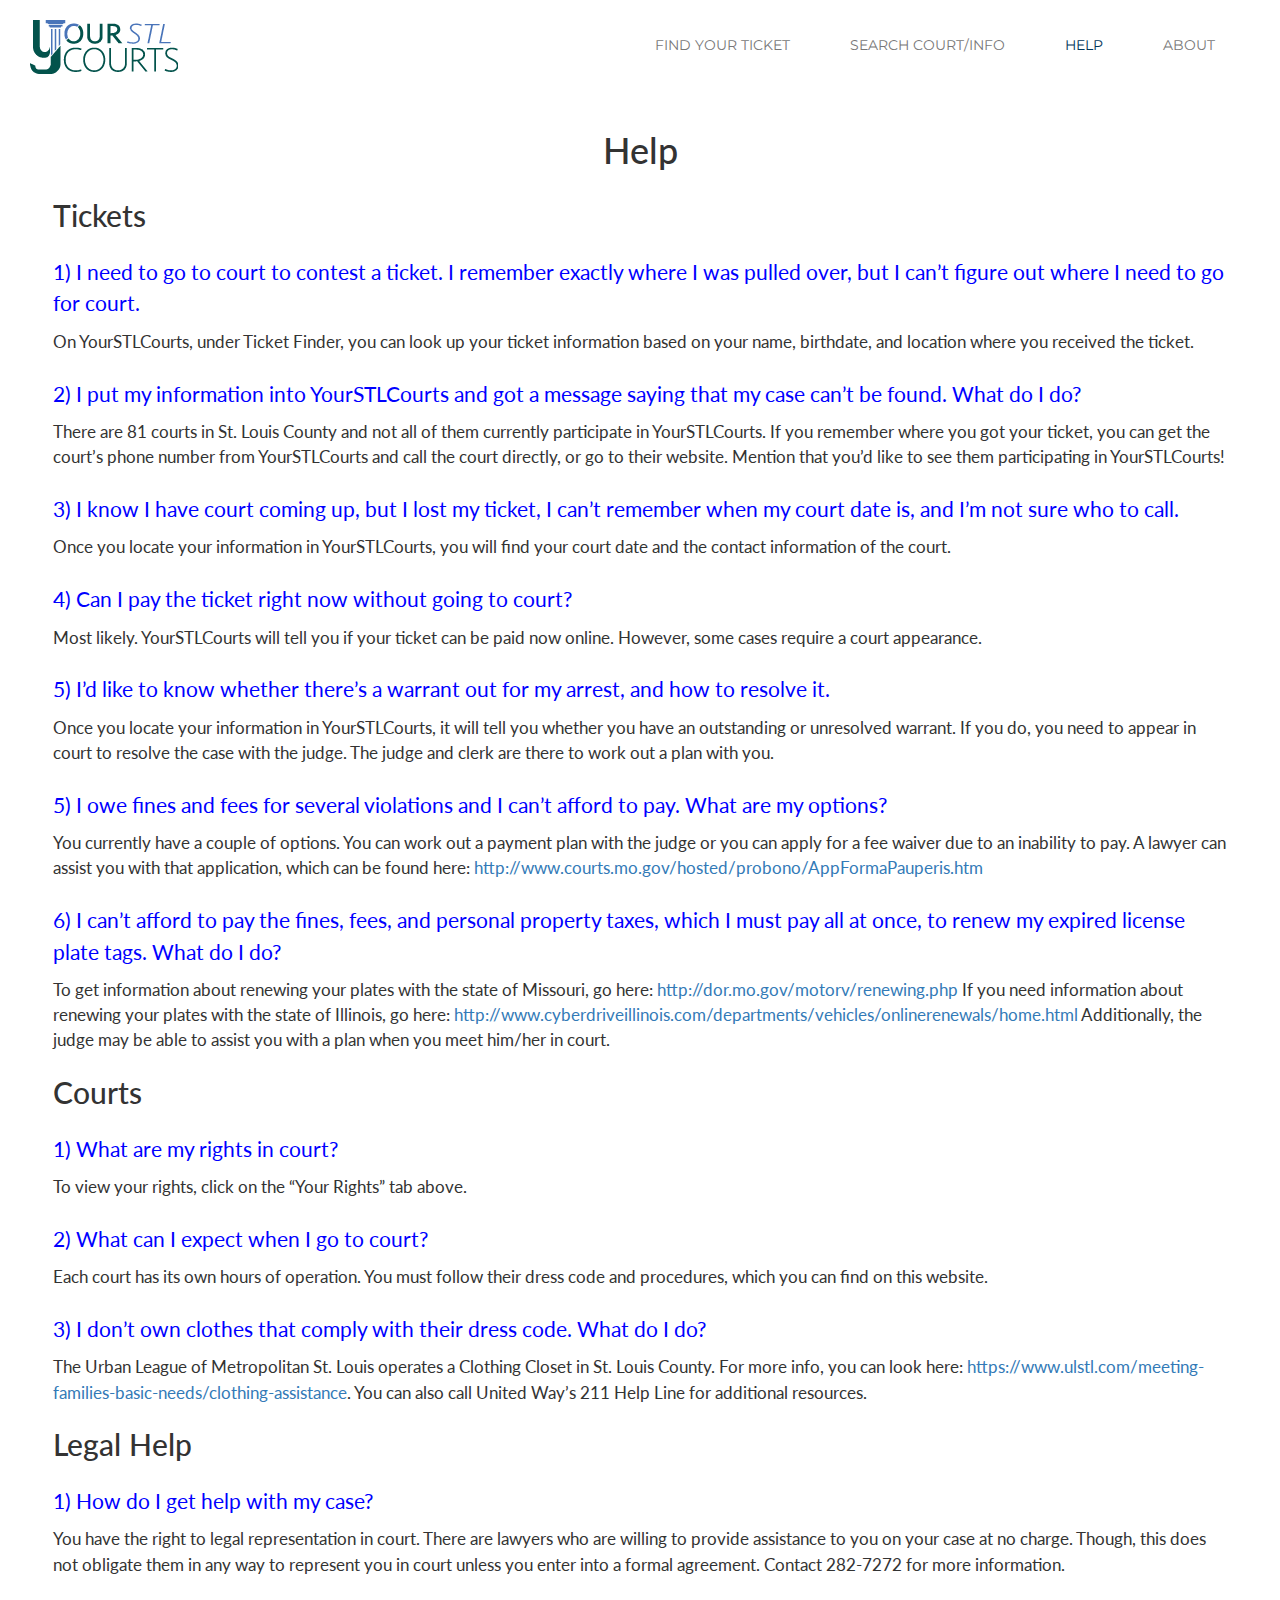
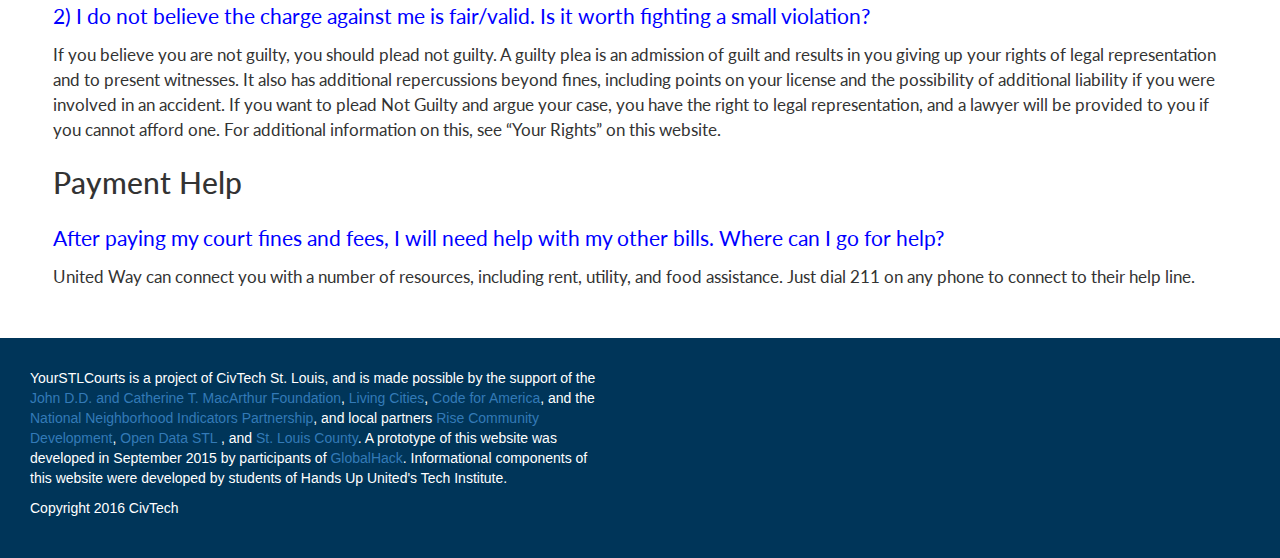
<file: help.html>
<!DOCTYPE html>
<html>

<head>
    <meta charset="utf-8">
    <meta http-equiv="X-UA-Compatible" content="IE=edge">
    <!-- Custom Fonts -->
    <link href='https://fonts.googleapis.com/css?family=Lato:400,300,700' rel='stylesheet' type='text/css'>
    <link href='https://fonts.googleapis.com/css?family=Montserrat:400,700' rel='stylesheet' type='text/css'>
    <link href='https://fonts.googleapis.com/css?family=Source+Sans+Pro' rel='stylesheet' type='text/css'>
    <title>YourSTLCourts | Help</title>
    <!-- Latest compiled and minified CSS -->
    <link rel="stylesheet" type=text/css href="style.css" />
    <link rel="stylesheet" type="text/css" href="bootstrap.min.css">
    <!-- Optional theme -->
    <meta name="viewport" content="width=device-width, initial-scale=1.0">
    <!-- Latest compiled and minified JavaScript -->
    <script src="jquery-1.12.3.min.js"></script>
    <script src="bootstrap.min.js"></script>
</head>

<body>
    <nav class="navbar navbar-default">
        <div class="container-fluid">
        <div class="col-sm-12"> 
            <div class="navbar-header">
                <button type="button" class="navbar-toggle" data-toggle="collapse" data-target="#myNavbar">
                    <span class="icon-bar"></span>
                    <span class="icon-bar"></span>
                    <span class="icon-bar"></span>
                </button>
                <a href="index.html"><img src="LOGO-ALT-COLOR.png"></a>
            </div>
            <div class="collapse navbar-collapse" id="myNavbar">
                <ul class="nav navbar-nav navbar-right">
                    <li><a href="find-your-ticket.html">Find Your Ticket</a></li>
                    <li><a href="court-list.html">Search Court/Info</a></li>
                    <li class="active"><a href="help.html">Help</a></li>
                    <li><a href="about.html">About</a></li>
                </ul>
            </div>
            </div>
        </div>
    </nav>
    <div class="container-fluid">
        <div class="row">
            <div class="col-sm-12">
                <div class="content-container">
                    <h1 class="page-header">Help</h1>
                    <h2 class="help-heading">Tickets</h2>
                    <p class="question">1) I need to go to court to contest a ticket. I remember exactly where I was pulled over, but I can’t figure out where I need to go for court.</p>
                    <p class="answer">On YourSTLCourts, under Ticket Finder, you can look up your ticket information based on your name, birthdate, and location where you received the ticket.</p>
                    <p class="question">2) I put my information into YourSTLCourts and got a message saying that my case can’t be found. What do I do?</p>
                    <p class="answer">There are 81 courts in St. Louis County and not all of them currently participate in YourSTLCourts. If you remember where you got your ticket, you can get the court’s phone number from YourSTLCourts and call the court directly, or go to their website. Mention that you’d like to see them participating in YourSTLCourts!</p>
                    <p class="question">3) I know I have court coming up, but I lost my ticket, I can’t remember when my court date is, and I’m not sure who to call. </p>
                    <p class="answer">Once you locate your information in YourSTLCourts, you will find your court date and the contact information of the court. </p>
                    <p class="question">4) Can I pay the ticket right now without going to court?</p>
                    <p class="answer">Most likely. YourSTLCourts will tell you if your ticket can be paid now online. However, some cases require a court appearance.</p>
                    <p class="question">5) I’d like to know whether there’s a warrant out for my arrest, and how to resolve it.</p>
                    <p class="answer">Once you locate your information in YourSTLCourts, it will tell you whether you have an outstanding or unresolved warrant. If you do, you need to appear in court to resolve the case with the judge. The judge and clerk are there to work out a plan with you.</p>
                    <p class="question">5) I owe fines and fees for several violations and I can’t afford to pay. What are my options?</p>
                    <p class="answer">You currently have a couple of options. You can work out a payment plan with the judge or you can apply for a fee waiver due to an inability to pay. A lawyer can assist you with that application, which can be found here: <a href="http://www.courts.mo.gov/hosted/probono/AppFormaPauperis.htm">http://www.courts.mo.gov/hosted/probono/AppFormaPauperis.htm</a></p>

                    <p class="question">6) I can’t afford to pay the fines, fees, and personal property taxes, which I must pay all at once, to renew my expired license plate tags. What do I do? </p>

                    <p class="answer">To get information about renewing your plates with the state of Missouri, go here: <a href="http://dor.mo.gov/motorv/renewing.php">http://dor.mo.gov/motorv/renewing.php</a> If you need information about renewing your plates with the state of Illinois, go here: <a href ="http://www.cyberdriveillinois.com/departments/vehicles/onlinerenewals/home.html">http://www.cyberdriveillinois.com/departments/vehicles/onlinerenewals/home.html</a> Additionally, the judge may be able to assist you with a plan when you meet him/her in court.</p>

                    <h2 class="help-heading">Courts</h2>
                    <p class="question">1) What are my rights in court?</p>
                    <p class="answer">To view your rights, click on the “Your Rights” tab above.</p>
                    <p class="question">2) What can I expect when I go to court?</p>
                    <p class="answer">Each court has its own hours of operation. You must follow their dress code and procedures, which you can find on this website.</p>
                    <p class="question">3) I don’t own clothes that comply with their dress code. What do I do?</p>
                    <p class="answer">The Urban League of Metropolitan St. Louis operates a Clothing Closet in St. Louis County. For more info, you can look here: <a href="https://www.ulstl.com/meeting-families-basic-needs/clothing-assistance/">https://www.ulstl.com/meeting-families-basic-needs/clothing-assistance</a>. You can also call United Way’s 211 Help Line for additional resources.</p>
                    <h2 class="help-heading">Legal Help</h2>
                    <p class="question">1) How do I get help with my case?</p>
                    <p class="answer">You have the right to legal representation in court. There are lawyers who are willing to provide assistance to you on your case at no charge. Though, this does not obligate them in any way to represent you in court unless you enter into a formal agreement. Contact 282-7272 for more information.</p>
                    <p class="question">2) I do not believe the charge against me is fair/valid. Is it worth fighting a small violation?</p>
                    <p class="answer">If you believe you are not guilty, you should plead not guilty. A guilty plea is an admission of guilt and results in you giving up your rights of legal representation and to present witnesses. It also has additional repercussions beyond fines, including points on your license and the possibility of additional liability if you were involved in an accident. If you want to plead Not Guilty and argue your case, you have the right to legal representation, and a lawyer will be provided to you if you cannot afford one. For additional information on this, see “Your Rights” on this website.</p>
                    <h2 class="help-heading">Payment Help</h2>
                    <p class="question">After paying my court fines and fees, I will need help with my other bills. Where can I go for help?</p>
                    <p class="answer">United Way can connect you with a number of resources, including rent, utility, and food assistance. Just dial 211 on any phone to connect to their help line.</p>
                </div>
            </div>
        </div>
    </div>
     <footer class="full container-fluid">
        <div class="row">
            <div class="col-sm-6">
                <div class="container-fluid footer">
                    <p class="footer-content"> YourSTLCourts is a project of CivTech St. Louis, and is made possible by the support of the <a href="https://www.macfound.org/" target="_blank">John D.D. and Catherine T. MacArthur Foundation</a>,
                        <a href="https://www.livingcities.org/" target="_blank"> Living Cities</a>,
                        <a href="https://www.codeforamerica.org/" target="_blank">Code for America</a>, and the
                        <a href="http://www.neighborhoodindicators.org/" target="_blank">National Neighborhood Indicators Partnership</a>, and local partners
                        <a href="http://www.risestl.org/" target="_blank"> Rise Community Development</a>,
                        <a href="http://opendatastl.org/" target="_blank">Open Data STL</a> , and
                        <a href="http://stlouisco.com/" target="_blank"> St. Louis County</a>. A prototype of this website was developed in September 2015 by participants of
                        <a href="http://globalhack.org/" target="_blank">GlobalHack</a>. Informational components of this website were developed by students of Hands Up United's Tech Institute. </p>

                        <p class="footer-content">Copyright 2016 CivTech</p>
                </div>
            </div>
            <div class="col-sm-6">
                <div class="container-fluid footer">
<!--                     <a class="twitter-timeline" href="https://twitter.com/civtechstl" data-widget-id="726501499119882240">Tweets by @civtechstl</a>
                    <script>
                    ! function(d, s, id) {
                        var js, fjs = d.getElementsByTagName(s)[0],
                            p = /^http:/.test(d.location) ? 'http' : 'https';
                        if (!d.getElementById(id)) {
                            js = d.createElement(s);
                            js.id = id;
                            js.src = p + "://platform.twitter.com/widgets.js";
                            fjs.parentNode.insertBefore(js, fjs);
                        }
                    }(document, "script", "twitter-wjs");
                    </script> -->
                </div>
            </div>
        </div>
    </footer>
</body>

</html>
</file>
<file: style.css>
body {
    font-size: 100%;
}

.main-header {
    font-family: 'Source Sans Pro', sans-serif;
    font-size: 40px;
    text-align: center;
    color: white;
    padding-top: 10%;
    margin-top: 0px;
}

.main-content {
    color: white;
    text-align: center;
    font-size: 18px;
    font-family: 'Source Sans Pro', sans-serif;
    line-height: 1.5;
}

.hero {
    background-image: url(STL-dark.jpg);
    background-size: cover;
    background-position: 0px -120px;
    background-repeat: no-repeat;
    overflow: hidden;
    position: relative;
    background-position: center;
    width: 100%;
    background-size: cover;
    overflow: hidden;
}


.hero-wrapper {
    width: 70%;
}

.search {
    padding-bottom: 10%;
}

.form-control {
    max-width: 200px;
}

.header {}

.logo {
    float: left;
    font-family: 'Lato', sans-serif;
    padding: 20px;
    font-size: 26px;
    font-weight: 400;
}

.logo-type {}

.logo-type a {
    color: black;
}

.logo-type a:hover {
    text-decoration: none;
    color: #003559;
}

.box {
    border: 1px solid #e8e8e8;
}

.nav-links {
    float: right;
    margin-left: 10px;
    padding-top: 52px;
    padding-right: 20px;
    font-family: 'Montserrat', sans-serif;
    font-size: 0.90em !important;
    text-transform: uppercase;
    display: inline-block;
}

.nav-links a {
    color: black;
}

.nav-links a:hover {
    text-decoration: none;
    color: #003559;
}

.secondary-title {
    font-size: 2em;
    font-family: 'Lato', sans-serif;
    color: #333;
    text-align: center;
    margin-bottom: 20px;
}

.div-line {
    width: 90px;
    height: 1px;
    background-color: #003559;
    margin: 0 auto;
}

.secondary-section {
    padding: 30px;
    margin: 30px 0px;
}

.widget-section {
    padding: 30px;
    margin: 30px 0px;
    background-color: white;
    margin-bottom: 20%;
}

.secondary-content {
    margin-top: 20px;
    margin-bottom: 20px;
    font-family: 'Lato', sans-serif;
    color: #6d747c;
    line-height: 1.5;
}

.button {
    background-color: #333;
    border: none;
    color: white;
    padding: 15px 32px;
    text-align: center;
    text-decoration: none;
    display: inline-block;
    font-size: 16px;
    width: 100%;
    font-family: 'Lato', sans-serif;
    font-size: 20px;
}

.button:hover {
    background-color: #003559;
}

.button a {
    color: white;
}

.button a:hover {
    text-decoration: none;
    color: white;
}

.button a:visited {
    text-decoration: none;
    color: white;
}

.button a:active {
    text-decoration: none;
    color: white;
}

.form {
    width: 100%;
    margin-top: 10%;
}

.center {
    text-align: center;
    margin: 0 auto;
}

.srch-box {
    width: 70%;
    margin: 50px auto;
    margin-bottom: 150px;
}

.srch-box-2 {
    width: 100%;
    margin: 10px auto;
}

.widget {
    padding-top: 15px;
    padding-bottom: 15px;
    padding-left: 20px;
    width: 100%;
    margin-bottom: 5%;
}

.select {
    padding-top: 15px;
    padding-bottom: 15px;
    padding-left: 20px;
    width: 100%;
    margin-bottom: 5%;
}

.search {
    padding: 8px 15px;
    border: 1px solid #dbdbdb;
}

.srch-btn {
    position: relative;
    padding: 7px 15px;
    left: -8px;
    border: 2px solid #207cca;
    background-color: #207cca;
    color: #fafafa;
}

.srch-btn:hover {
    background-color: #fafafa;
    color: #207cca;
}

.search-section {
    padding: 10px;
    background-color: #003559;
}

.footer {
    padding-top: 30px;
    padding-bottom: 30px;
    height: auto;
}

.full {
    background-color: #003559;
}

.footer-text {
    color: #808080;
    font-family: 'Lato', sans-serif;
    font-size: 14px;
    line-height: 1.5;
    padding-left: 30px;
}

.footer-content {
    color: white;
}
/*.container {
    width:1000px;
    margin: 0 auto;
}*/

.map {
    width: 300px;
    height: 300px;
}

.map-section {
    padding: 20px;
}

.content-box.current{
    display: inherit;
}


.content-box {
    background-color: white;
    // position: absolute;
    width: 100%;
    min-height: 30em;    
    display: none;
    margin-bottom: 5%;
    padding-top: 0px;
}

.secondary-nav {
    padding: 20px;
    font-size: 1.2em;
    display: block;
}

.tabs li.current{
    background: #003559;
    color: #FFF;
}

.secondary-nav:hover {
    background-color: #003559;
    color: white;
    text-decoration: none;
}

// #section-1:target,
// #section-2:target,
// #section-3:target,
// #section-4:target,
// #section-5:target {
//     z-index: 1;
// }

#section-1 a,
#section-2 a,
#section-3 a,
#section-4 a,
#section-5 a {

    display: block;
    text-decoration: none;
}

li:target a {
    background-color: black;
}

.content{
    min-height: 400px;
}



.selected {
    color: #003559 !important;
}

.aside {
    margin-bottom: 5%;
}

.header-image {
    background-image: url(SLAM.jpg);
    background-size: cover;
    margin-bottom: 2%;
}

.court-name {
    margin: 0px;
    padding: 0px;
    font-size: 2.5em;
}

.court-address {
    margin-left: 20px;
}

.section-title {
    padding-left: 0px;
    padding-top: 0px;
    padding-bottom: 2%;
    margin-top: 0px;
}

.section-content {
    line-height: 1.5em;
    font-size: 1.2em;
    font-family: 'Lato', sans-serif;
    margin-bottom: 3%;
}

.see-all-box{
    padding: 20px;
    text-align: right;
    font-size: 1.12em;
}

.see-all-box a:hover {
    color: navy;
}

.court-address-left {
    text-align: left;
    display: inline-block;
    margin-right: 30px;
    font-weight: bold;
    margin-top: 10px;
    font-size: 1.3em;
    list-style: none;
    float: left;
}

.court-address-right {
    text-align: left;
    display: inline-block;
    margin-right: 20px;
    margin-top: 15px;
    font-size: 1.3em;
    list-style: none;
    float: left;
}

.court-contact-info table {
    margin-left: 20px !important;
}


.court-contact-info table, .court-contact-info  td, .court-contact-info  tr{
    border: none !important;
    text-align: left !important;
    padding: 1% !important;
    height: 0px !important;
    font-size: 1.15em !important;
}

.court-contact-info tr td:first-child {
    font-weight: bold;
}

.court-contact-info tr td:last-child {
    padding-left: 2% !important;
}


table {
    height: 70% !important; 
    width: 100% !important;
    margin-bottom: 10% !important;
  }

th,

td {
  text-align: center !important;
  border: 2px solid #007EA7 !important;
  height: 4em !important;
  padding: 1% 3% !important;
  vertical-align: middle !important;
  font-size: 1.1em !important;
}

th {
    font-weight: bold !important;
    font-size: 1.2em !important;
}

tr td:first-child {
    text-align: left !important;
}

.navbar-default {
    background-color: white !important;
    border: none !important;
}

// nav li {
//      float: right;
//     margin-left: 10px;
//     padding-top: 52px;
//     padding-right: 20px;
//     font-family: 'Montserrat', sans-serif;
//     font-size: 0.90em !important;
//     text-transform: uppercase;
//     display: inline-block;
// }

.navbar {
    margin-top: 20px !important;
}

.navbar-brand {
    font-family: 'Lato', sans-serif !important;
    padding: 20px !important;
    font-size: 26px !important;
    font-weight: 400 !important;

}

.navbar-brand:hover{
    color: #003559 !important;
}

.navbar-default .navbar-nav>li>a:hover {
    color: #003559 !important;
}

.navbar-default .navbar-nav>.active>a, .navbar-default .navbar-nav>.active>a:focus, .navbar-default .navbar-nav>.active>a:hover {
    color: #003559 !important;
    background-color: white !important;
}  

nav li {
     margin-left: 10px;
    // padding-top: 52px;
    padding-right: 20px;
    font-family: 'Montserrat', sans-serif !important;
    // font-size: 0.90em !important;
    text-transform: uppercase;
    color: black !important;
}

.question {
     color: blue;
     font-size: 1.5em;
}

.answer {
    font-size: 1.2em;
    margin-bottom: 2%;
}

.help-heading {
    margin-bottom: 2%;
}

.page-header {
    text-align: center;
    border: none !important;
    margin-top: 1% !important;
}

.content-container {
    font-family: 'Lato', sans-serif;
    line-height: 1.5;
    margin: 0 auto;
    padding: 2% 3%;
}

.court-procedure-list li {
    line-height: 1.5;
    margin-bottom: 2%;
    padding-left: 2%;
}

.court-procedure-list li:first-child {
    margin-top: 2%;
}

.court-name-box{
    display: inline;
    float: left;
}

.court-name-header {
}

// .court-procedure-list li {
//     list-style: inherit;
// }

.columns {
     -webkit-column-count: 3; /* Chrome, Safari, Opera */
    -moz-column-count: 3; /* Firefox */
    column-count: 3;
}

.header-color {
    background-color: #e5f9e0 !important;
}

.map-container {
    width: 20em;
    height: 20em;

    display: inline-block;
}

.map-responsive{
    overflow:hidden;
    padding-bottom:100%;
    position:relative;
    height:0;
}
.map-responsive iframe{
    left:0;
    top:0;
    height:100%;
    width:100%;
    position:absolute;
}

.aside-nav {
    padding: 0px;
}

.spacer {
    margin-bottom: 10%;
}
</file>
